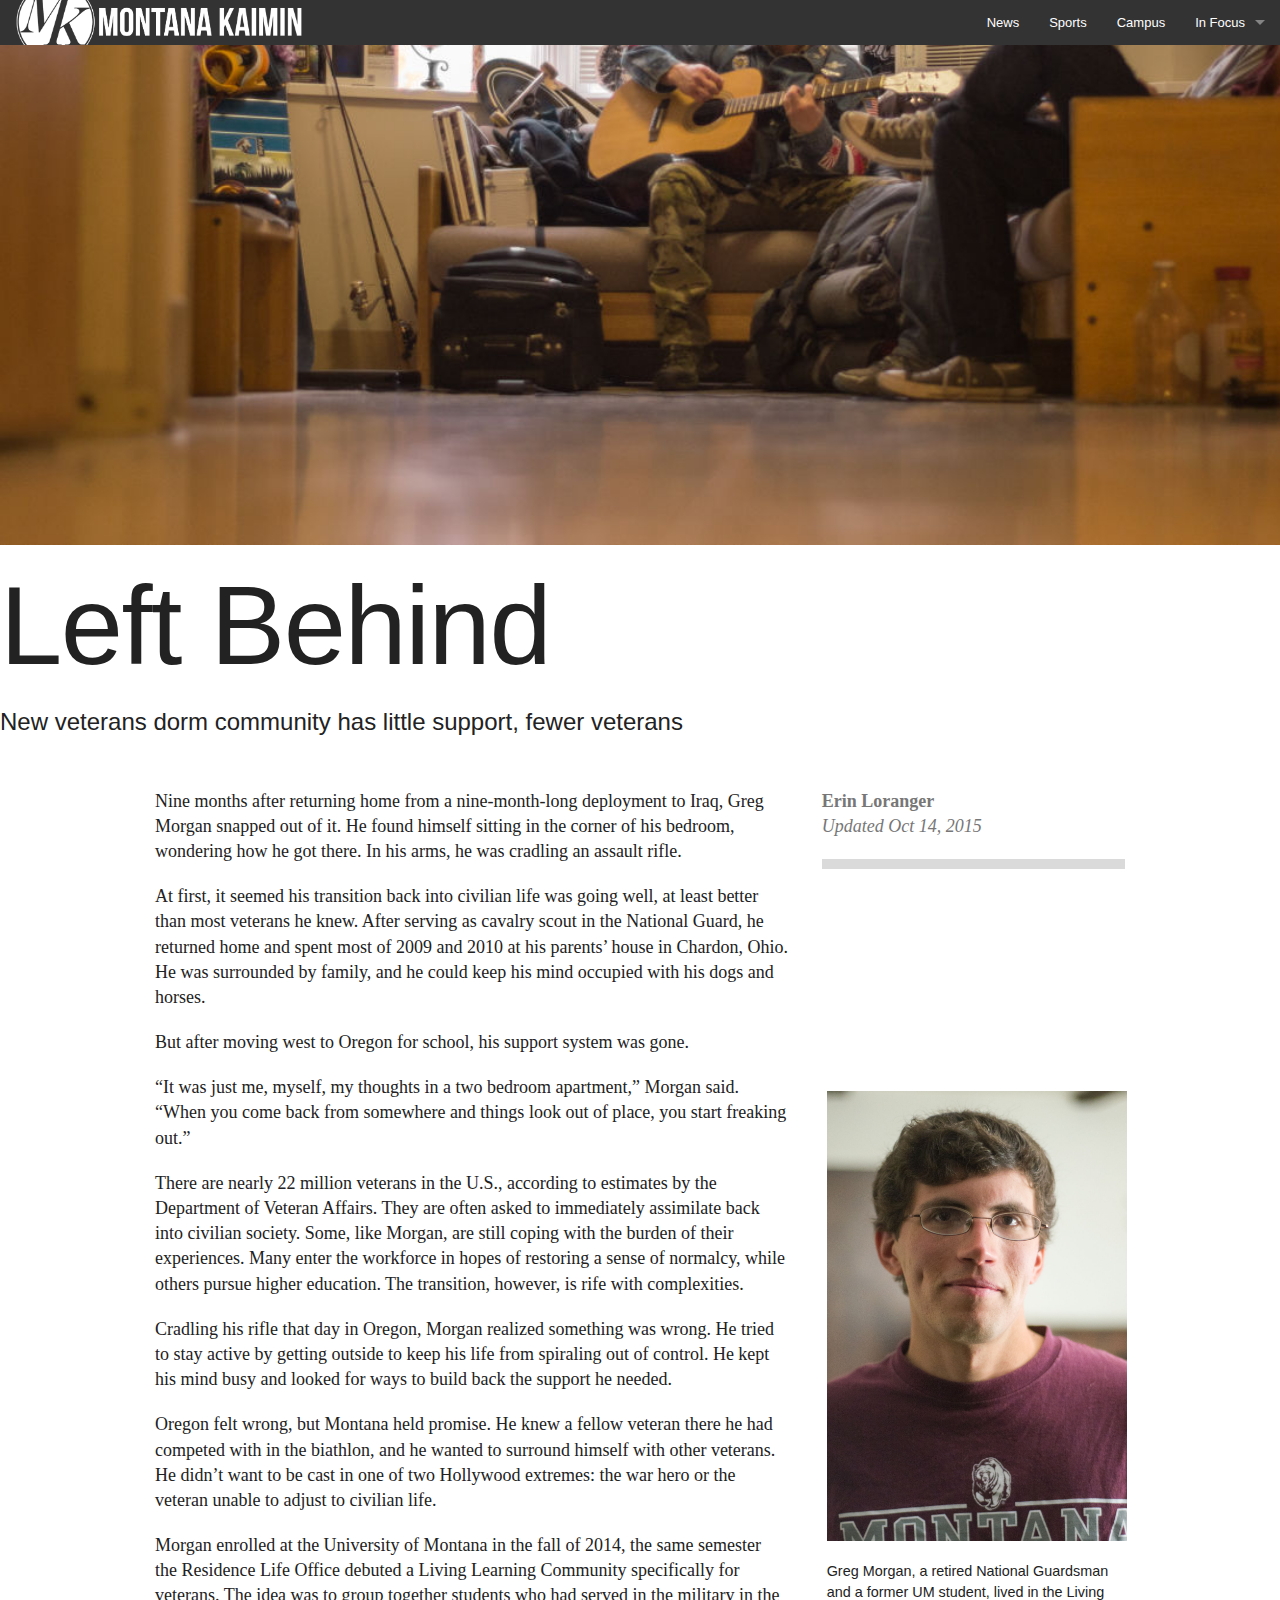
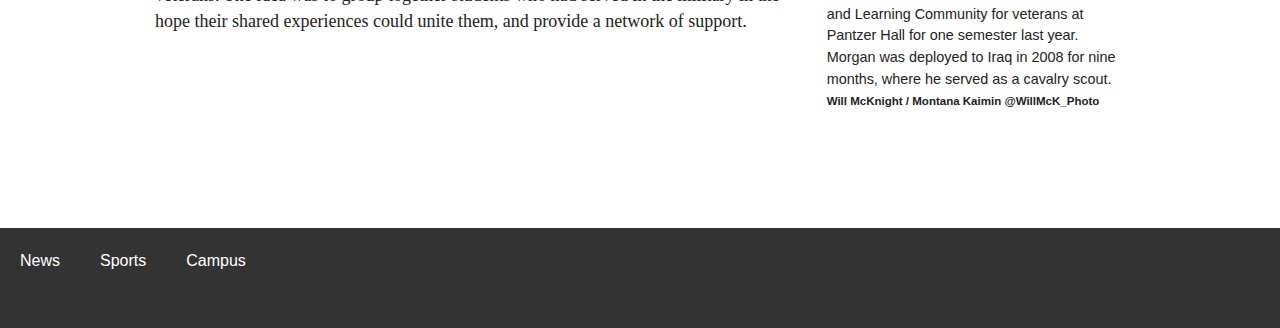
<file: index.html>
<!doctype html>
<html class="no-js" lang="en">
  <head>
    <meta charset="utf-8" />
    <meta name="viewport" content="width=device-width, initial-scale=1.0" />
    <link rel="stylesheet" type="text/css" href="css/foundation.css">
    <link rel="stylesheet" type="text/css" href="css/styles.css">
  </head>
  <body>
    <!-- navigation from foundation -->
    <div class="fixed">
    <nav class="top-bar" data-topbar role="navigation">
      <ul class="title-area">
        <li class="name">
          <img src="img/mk-logo-white.png" alt="" />
        </li>
         <!-- Remove the class "menu-icon" to get rid of menu icon. Take out "Menu" to just have icon alone -->
        <li class="toggle-topbar menu-icon"><a href="#"><span>Menu</span></a></li>
      </ul>

      <section class="top-bar-section">
        <!-- Right Nav Section -->
        <ul class="right">
          <li><a href="/News">News</a></li>
          <li><a href="/Sports">Sports</a></li>
          <li><a href="/Campus">Campus</a></li>
          <li class="has-dropdown">
            <a href="#">In Focus</a>
            <ul class="dropdown">
              <li><a href="/feat1">Veterans</a></li>
              <li><a href="/feat2">Drinking</a></li>
              <li><a href="/feat3">Female DJs</a></li>
              <li><a href="/feat4">Griz 2015</a></li>
            </ul>
          </li>
        </ul>
      </section>
    </nav>
  </div>

    <!-- story begins -->
    <div class="fullbleed"></div>

    <div>
      <div>
        <article class="vets">
          <h1>Left Behind</h1>
          <h4>New veterans dorm community has little support, fewer veterans</h4>
          <!-- left rail begins -->
          <div class="row">
            <div class="large-8 columns">


              <p>Nine months after returning home from a nine-month-long deployment to Iraq, Greg Morgan snapped out of it. He found himself sitting in the corner of his bedroom, wondering how he got there. In his arms, he was cradling an assault rifle.</p>
              <p>At first, it seemed his transition back into civilian life was going well, at least better than most veterans he knew. After serving as cavalry scout in the National Guard, he returned home and spent most of 2009 and 2010 at his parents’ house in Chardon, Ohio. He was surrounded by family, and he could keep his mind occupied with his dogs and horses.</p>
              <p>But after moving west to Oregon for school, his support system was gone.</p>
              <figure class="float-right">
                <img src="img/5.jpg">
                <figcaption>Greg Morgan, a retired National Guardsman and a former UM student, lived in the Living and Learning Community for veterans at Pantzer Hall for one semester last year. Morgan was deployed to Iraq in 2008 for nine months, where he served as a cavalry scout.<span class="credit"> Will McKnight / Montana Kaimin @WillMcK_Photo</span>
                </figcaption>
              </figure>
              <p>“It was just me, myself, my thoughts in a two bedroom apartment,” Morgan said. “When you come back from somewhere and things look out of place, you start freaking out.”</p>
              <p>There are nearly 22 million veterans in the U.S., according to estimates by the Department of Veteran Affairs. They are often asked to immediately assimilate back into civilian society. Some, like Morgan, are still coping with the burden of their experiences. Many enter the workforce in hopes of restoring a sense of normalcy, while others pursue higher education. The transition, however, is rife with complexities.</p>
              <p>Cradling his rifle that day in Oregon, Morgan realized something was wrong. He tried to stay active by getting outside to keep his life from spiraling out of control. He kept his mind busy and looked for ways to build back the support he needed.</p>
              <p>Oregon felt wrong, but Montana held promise. He knew a fellow veteran there he had competed with in the biathlon, and he wanted to surround himself with other veterans. He didn’t want to be cast in one of two Hollywood extremes: the war hero or the veteran unable to adjust to civilian life.</p>
              <p>Morgan enrolled at the University of Montana in the fall of 2014, the same semester the Residence Life Office debuted a Living Learning Community specifically for veterans. The idea was to group together students who had served in the military in the hope their shared experiences could unite them, and provide a network of support.</p>
            </div>

            <!-- right rail begins -->
            <div class="large-4 columns">
              <p class="byline">Erin Loranger</p>
              <p class="date">Updated Oct 14, 2015</p>
            </div>
          </div>
        </article>
      </div>
    </div>

    <footer>
      <div>
        <div>
          <ul>
            <li><a href="/News">News</a></li>
            <li><a href="/Sports">Sports</a></li>
            <li><a href="/Campus">Campus</a></li>
          <ul>
        </div>
      </div>
    </footer>

    <script src="js/vendor/jquery.js"></script>
    <script src="js/foundation.min.js"></script>
    <script>
      $(document).foundation();
    </script>
  </body>
</html>
</file>
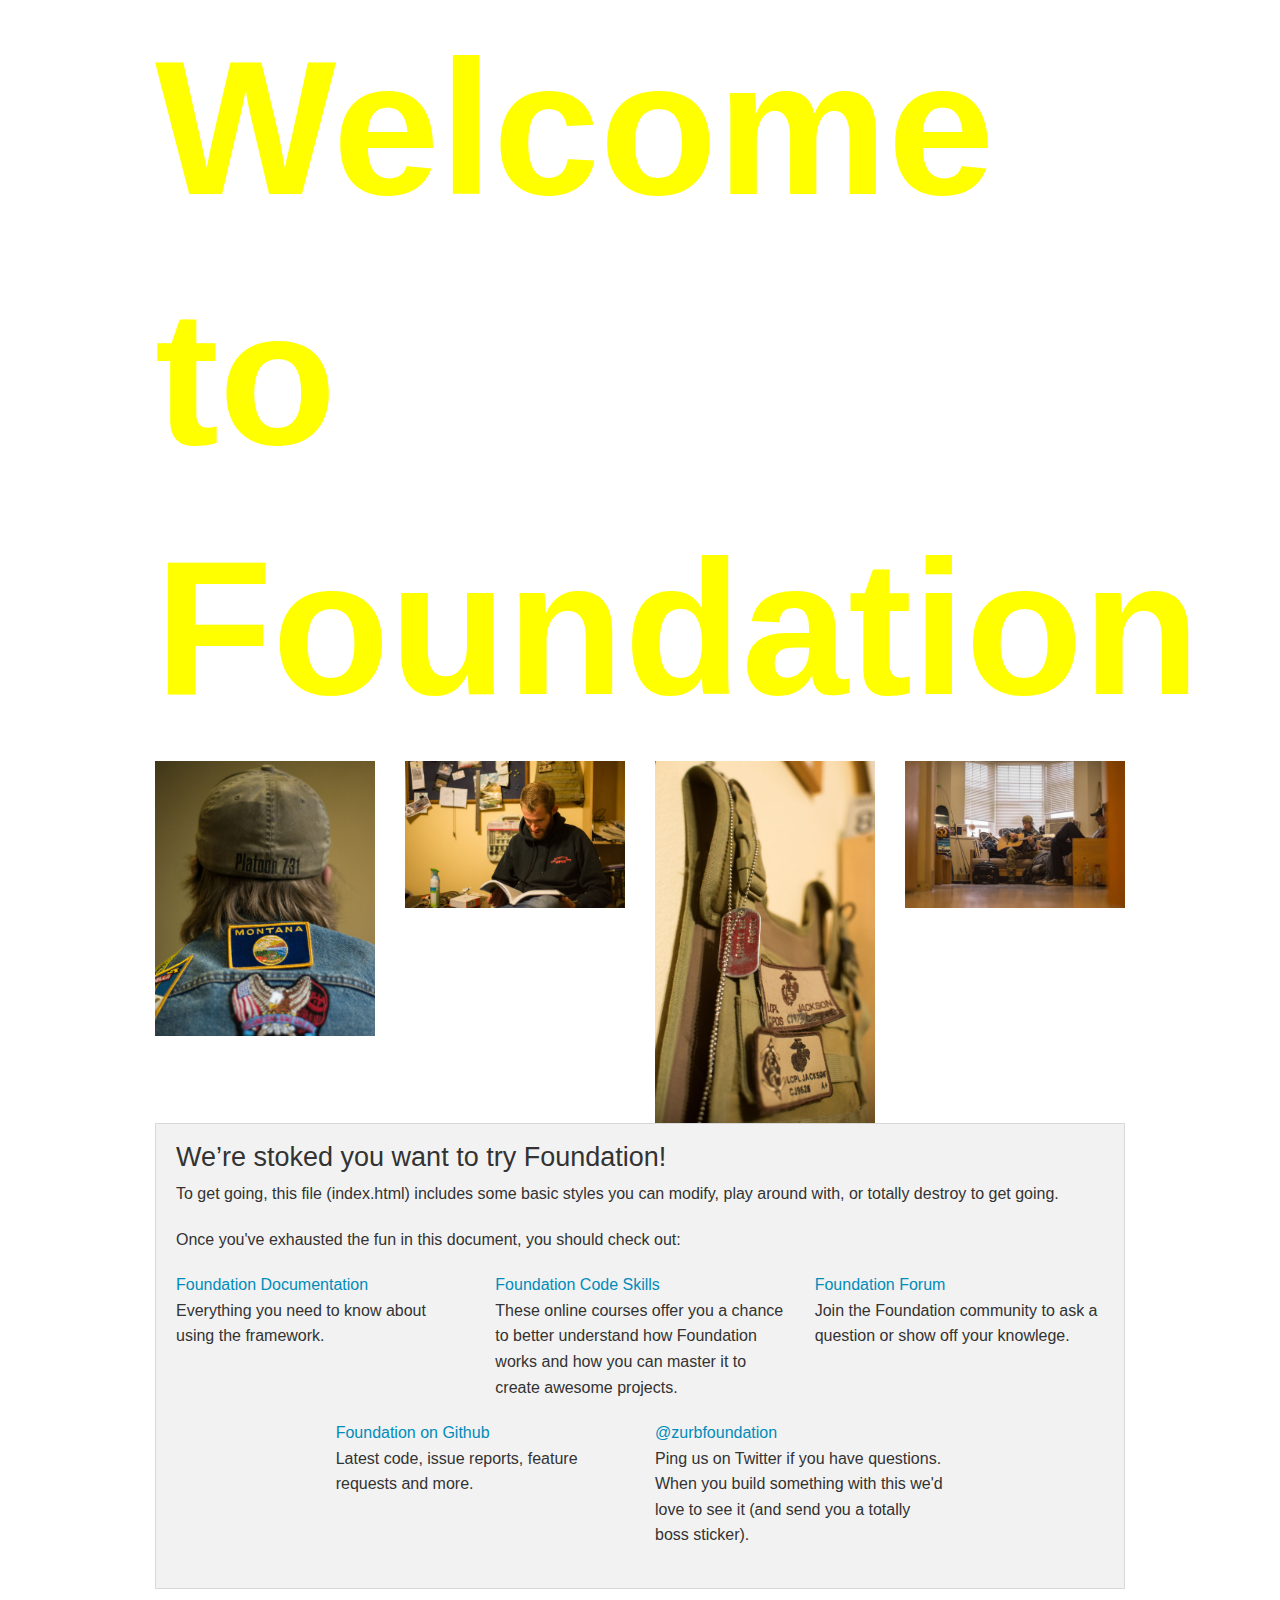
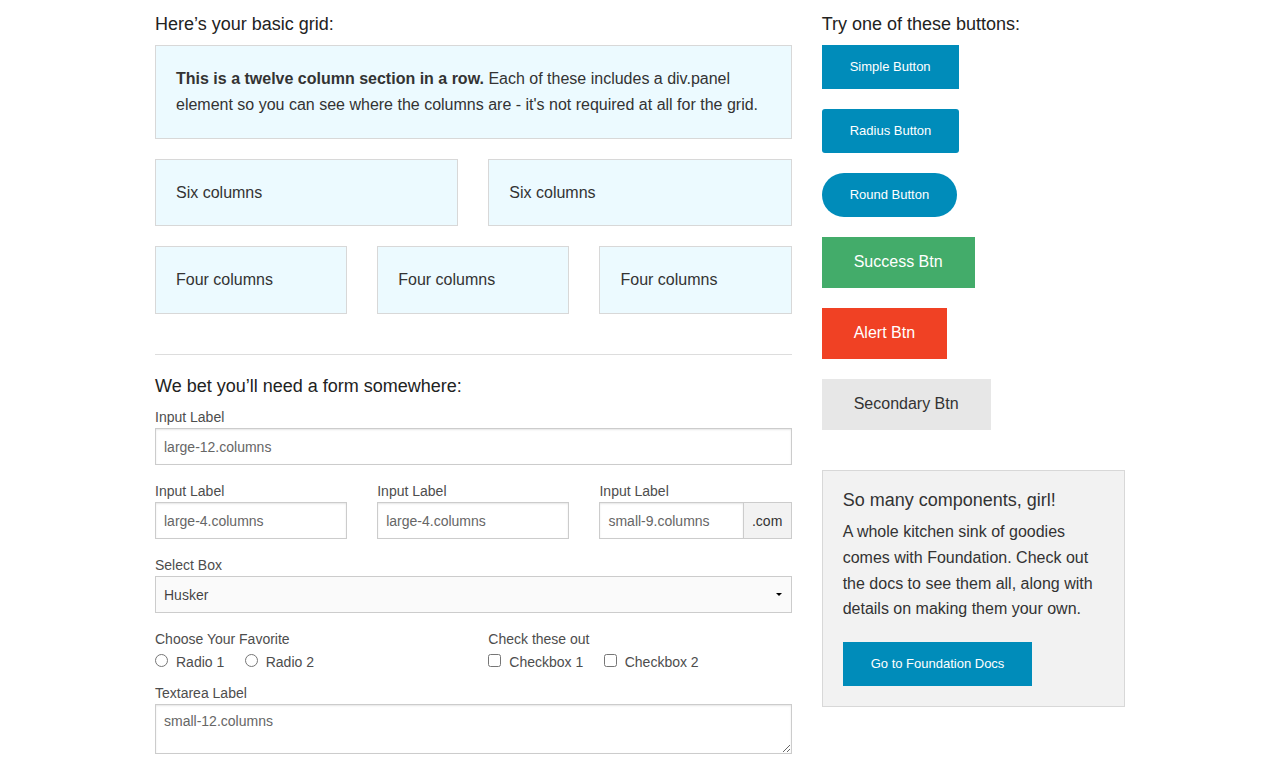
<file: original.html>
<!doctype html>
<html class="no-js" lang="en">
  <head>
    <meta charset="utf-8" />
    <meta name="viewport" content="width=device-width, initial-scale=1.0" />
    <title>Foundation | Welcome</title>
    <link rel="stylesheet" href="css/foundation.css" />
    <link rel="stylesheet" href="css/media.css" />
    <script src="js/vendor/modernizr.js"></script>
  </head>
  <body>

    <div class="row">
      <div class="large-12 columns">
        <h1>Welcome to Foundation</h1>
      </div>
    </div>

    <div class="row">
      <div class="large-3 columns">
        <img src="img/1.jpg">
      </div>
      <div class="large-3 columns">
        <img src="img/2.jpg">
      </div>
      <div class="large-3 columns">
        <img src="img/3.jpg">
      </div>
      <div class="large-3 columns">
        <img src="img/4.jpg">
      </div>
     </div> 

    <div class="row">
      <div class="large-12 columns">
        <div class="panel">
          <h3>We&rsquo;re stoked you want to try Foundation! </h3>
          <p>To get going, this file (index.html) includes some basic styles you can modify, play around with, or totally destroy to get going.</p>
          <p>Once you've exhausted the fun in this document, you should check out:</p>
          <div class="row">
            <div class="large-4 medium-4 columns">
              <p><a href="http://foundation.zurb.com/docs">Foundation Documentation</a><br />Everything you need to know about using the framework.</p>
            </div>
            <div class="large-4 medium-4 columns">
              <p><a href="http://zurb.com/university/code-skills">Foundation Code Skills</a><br />These online courses offer you a chance to better understand how Foundation works and how you can master it to create awesome projects.</p>
            </div>
            <div class="large-4 medium-4 columns">
              <p><a href="http://foundation.zurb.com/forum">Foundation Forum</a><br />Join the Foundation community to ask a question or show off your knowlege.</p>
            </div>
          </div>
          <div class="row">
            <div class="large-4 medium-4 medium-push-2 columns">
              <p><a href="http://github.com/zurb/foundation">Foundation on Github</a><br />Latest code, issue reports, feature requests and more.</p>
            </div>
            <div class="large-4 medium-4 medium-pull-2 columns">
              <p><a href="https://twitter.com/ZURBfoundation">@zurbfoundation</a><br />Ping us on Twitter if you have questions. When you build something with this we'd love to see it (and send you a totally boss sticker).</p>
            </div>
          </div>
        </div>
      </div>
    </div>

    <div class="row">
      <div class="large-8 medium-8 columns">
        <h5>Here&rsquo;s your basic grid:</h5>
        <!-- Grid Example -->

        <div class="row">
          <div class="large-12 columns">
            <div class="callout panel">
              <p><strong>This is a twelve column section in a row.</strong> Each of these includes a div.panel element so you can see where the columns are - it's not required at all for the grid.</p>
            </div>
          </div>
        </div>
        <div class="row">
          <div class="large-6 medium-6 columns">
            <div class="callout panel">
              <p>Six columns</p>
            </div>
          </div>
          <div class="large-6 medium-6 columns">
            <div class="callout panel">
              <p>Six columns</p>
            </div>
          </div>
        </div>
        <div class="row">
          <div class="large-4 medium-4 small-4 columns">
            <div class="callout panel">
              <p>Four columns</p>
            </div>
          </div>
          <div class="large-4 medium-4 small-4 columns">
            <div class="callout panel">
              <p>Four columns</p>
            </div>
          </div>
          <div class="large-4 medium-4 small-4 columns">
            <div class="callout panel">
              <p>Four columns</p>
            </div>
          </div>
        </div>

        <hr />

        <h5>We bet you&rsquo;ll need a form somewhere:</h5>
        <form>
          <div class="row">
            <div class="large-12 columns">
              <label>Input Label</label>
              <input type="text" placeholder="large-12.columns" />
            </div>
          </div>
          <div class="row">
            <div class="large-4 medium-4 columns">
              <label>Input Label</label>
              <input type="text" placeholder="large-4.columns" />
            </div>
            <div class="large-4 medium-4 columns">
              <label>Input Label</label>
              <input type="text" placeholder="large-4.columns" />
            </div>
            <div class="large-4 medium-4 columns">
              <div class="row collapse">
                <label>Input Label</label>
                <div class="small-9 columns">
                  <input type="text" placeholder="small-9.columns" />
                </div>
                <div class="small-3 columns">
                  <span class="postfix">.com</span>
                </div>
              </div>
            </div>
          </div>
          <div class="row">
            <div class="large-12 columns">
              <label>Select Box</label>
              <select>
                <option value="husker">Husker</option>
                <option value="starbuck">Starbuck</option>
                <option value="hotdog">Hot Dog</option>
                <option value="apollo">Apollo</option>
              </select>
            </div>
          </div>
          <div class="row">
            <div class="large-6 medium-6 columns">
              <label>Choose Your Favorite</label>
              <input type="radio" name="pokemon" value="Red" id="pokemonRed"><label for="pokemonRed">Radio 1</label>
              <input type="radio" name="pokemon" value="Blue" id="pokemonBlue"><label for="pokemonBlue">Radio 2</label>
            </div>
            <div class="large-6 medium-6 columns">
              <label>Check these out</label>
              <input id="checkbox1" type="checkbox"><label for="checkbox1">Checkbox 1</label>
              <input id="checkbox2" type="checkbox"><label for="checkbox2">Checkbox 2</label>
            </div>
          </div>
          <div class="row">
            <div class="large-12 columns">
              <label>Textarea Label</label>
              <textarea placeholder="small-12.columns"></textarea>
            </div>
          </div>
        </form>
      </div>

      <div class="large-4 medium-4 columns">
        <h5>Try one of these buttons:</h5>
        <p><a href="#" class="small button">Simple Button</a><br/>
        <a href="#" class="small radius button">Radius Button</a><br/>
        <a href="#" class="small round button">Round Button</a><br/>
        <a href="#" class="medium success button">Success Btn</a><br/>
        <a href="#" class="medium alert button">Alert Btn</a><br/>
        <a href="#" class="medium secondary button">Secondary Btn</a></p>
        <div class="panel">
          <h5>So many components, girl!</h5>
          <p>A whole kitchen sink of goodies comes with Foundation. Check out the docs to see them all, along with details on making them your own.</p>
          <a href="http://foundation.zurb.com/docs/" class="small button">Go to Foundation Docs</a>
        </div>
      </div>
    </div>

    <script src="js/vendor/jquery.js"></script>
    <script src="js/foundation.min.js"></script>
    <script>
      $(document).foundation();
    </script>
  </body>
</html>
</file>
<file: css/styles.css>
.vets p {
  font-family: georgia, serif;
  font-size: 18px;
  line-height: 1.4;
}

.top-bar .name {
  overflow: hidden;
}

.top-bar img {
  display: block;
  margin: -19px 0 0 10px;
  width: 270px;
}

.fullbleed {
  width: 100%;
  height: 500px;
  background-image: url('../img/1.jpg');
  background-position: center center;
  background-repeat: no-repeat;
  background-size: 110%;
}

.byline, .date {
  color: #777;
  font-weight: 700;
  margin: 0;
}

figcaption {
  font-size: .9em;
  margin-top: 20px;
}

.credit {
  font-size: .8em;
  font-weight: 700;
}

.date {
  border-bottom: 10px solid #dadada;
  font-weight: 100;
  font-style: italic;
  padding-bottom: 20px;
}

.float-right {
  float: right;
  margin-right: -335px;
  max-width: 300px;
}

.vets h1 {
  font-size: 4em;
  font-weight: 100;
  letter-spacing: -1.5px;
  margin-bottom: 0;
}

.vets h4 {
  margin-top: 0;
  font-size: 1.5em;
  font-weight: 400;
}

.vets .row {
  margin-top: 50px;
}

footer {
  background-color: #333;
  height: 100px;
  margin-top: 100px;
}

footer ul {
  display: block;
  list-style: none;
  margin: 0 auto;
}

footer li {
  float: left;
  padding: 20px;
}

footer a {
  color: #fff;
  text-decoration: none;
}

@media only screen and (min-width: 40.063em) {
  .top-bar img {
    display: block;
    margin: -23px 0 0 10px;
    width: 300px;
  }
  .vets h1 {
    font-size: 6em;
  }
  .fullbleed {
    width: 100%;
    height: 500px;
    background-image: url('../img/4.jpg');
    background-position: center center;
    background-size: 110%;
  }
}

@media only screen and (min-width: 80em) {
  .vets h1 {
    font-size: 7em;
  }
  .fullbleed {
    width: 100%;
    height: 500px;
    background-image: url('../img/4.jpg');
    background-position: 0px -440px;
    background-size: 110%;
  }
}
</file>
<file: css/media.css>
@media only screen and (min-width: 50em) {
	h1 {
		font-size: 12em;
	}
}

@media only screen and (min-width: 50em) {
	h1 {
		line-height: 250px;
	}
}

@media only screen and (min-width: 50em) {
	h1 {
		font-weight: bold;
	}
}

@media only screen and (min-width: 50em) {
	h1 {
		color: yellow;
	}
}

@media only screen and (min-width: 50em) {
	h1 {
		border-bottom: 60px;
	}
}
</file>
